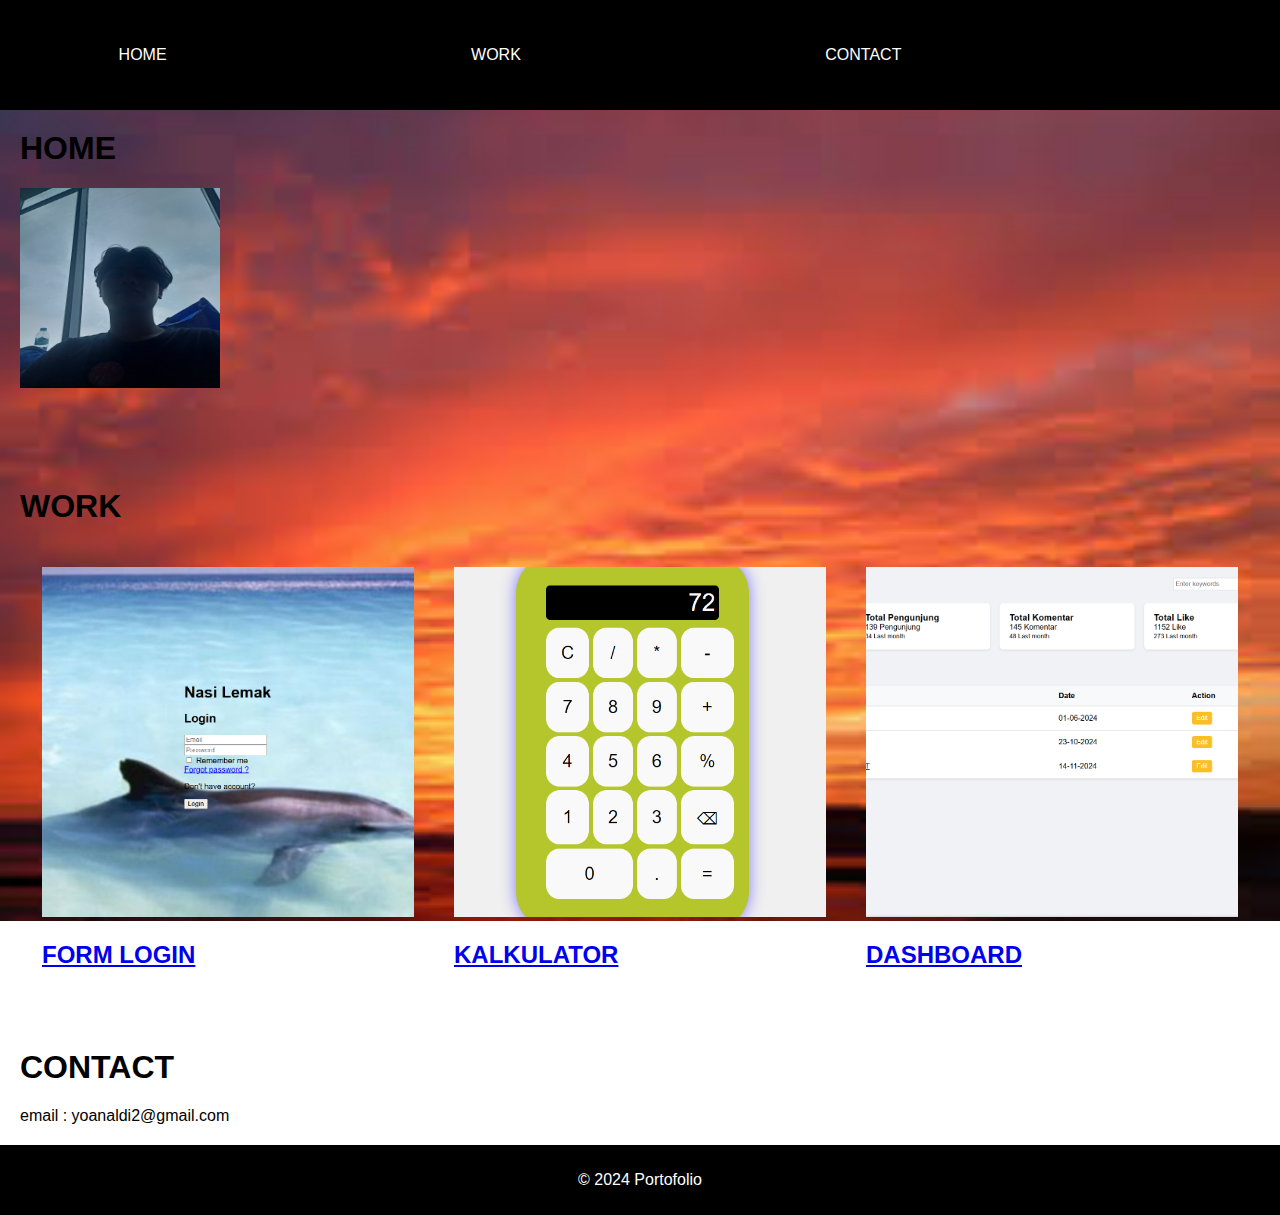
<file: index.html>
<!DOCTYPE html>
<html lang="id">
<head>
    <meta charset="UTF-8">
    <meta name="viewport" content="width=device-width, initial-scale=1.0">
    <title>Portofolio</title>
    <link rel="stylesheet" href="style.css" href="Latar.css">
</head>
<body>
    <header>
        <nav>
            <ul>
                <li><a href="#tentang">HOME</a></li>
                <li><a href="#karya">WORK</a></li>
                <li><a href="#kontak">CONTACT</a></li>
            </ul>
        </nav>
    </header>
    <section id="tentang">
        <h1>HOME</h1>
        <img src="mmmm.jpg" alt="Gambar saya" width="200" height="200">
        <p>
            
        </p>
    </section>
    <section id="pengalaman">

        </ul>
    </section>
    <section id="karya">
        <h1>WORK</h1>
        <div class="karya-container">
            <div class="karya-item">
                <img src="login.png" alt="Karya 1">
                <h2>
                    <a href="Form Login\login.html">FORM LOGIN</a>
                </h2>
                <p></p>
            </div>
            <div class="karya-item">
                <img src="Kalkulator.png" alt="Karya 2">
                <h2>
                    <a href="KALKULATOR\indeks.html">KALKULATOR</a>
                </h2>
                <p></p>
            </div>
            <div class="karya-item">
                <img src="dasbor.png" alt="Karya 3">
                <h2>
                    <a href="aadasbor\dasbor-index.html">DASHBOARD</a>
                </h2>
                <p></p>
            </div>
        </div>
    </section>
    <section id="kontak">
        <h1>CONTACT</h1>
        email : yoanaldi2@gmail.com
    </section>
    <footer>
        <p>&copy; 2024 Portofolio</p>
    </footer>
</body>
</html>
</file>
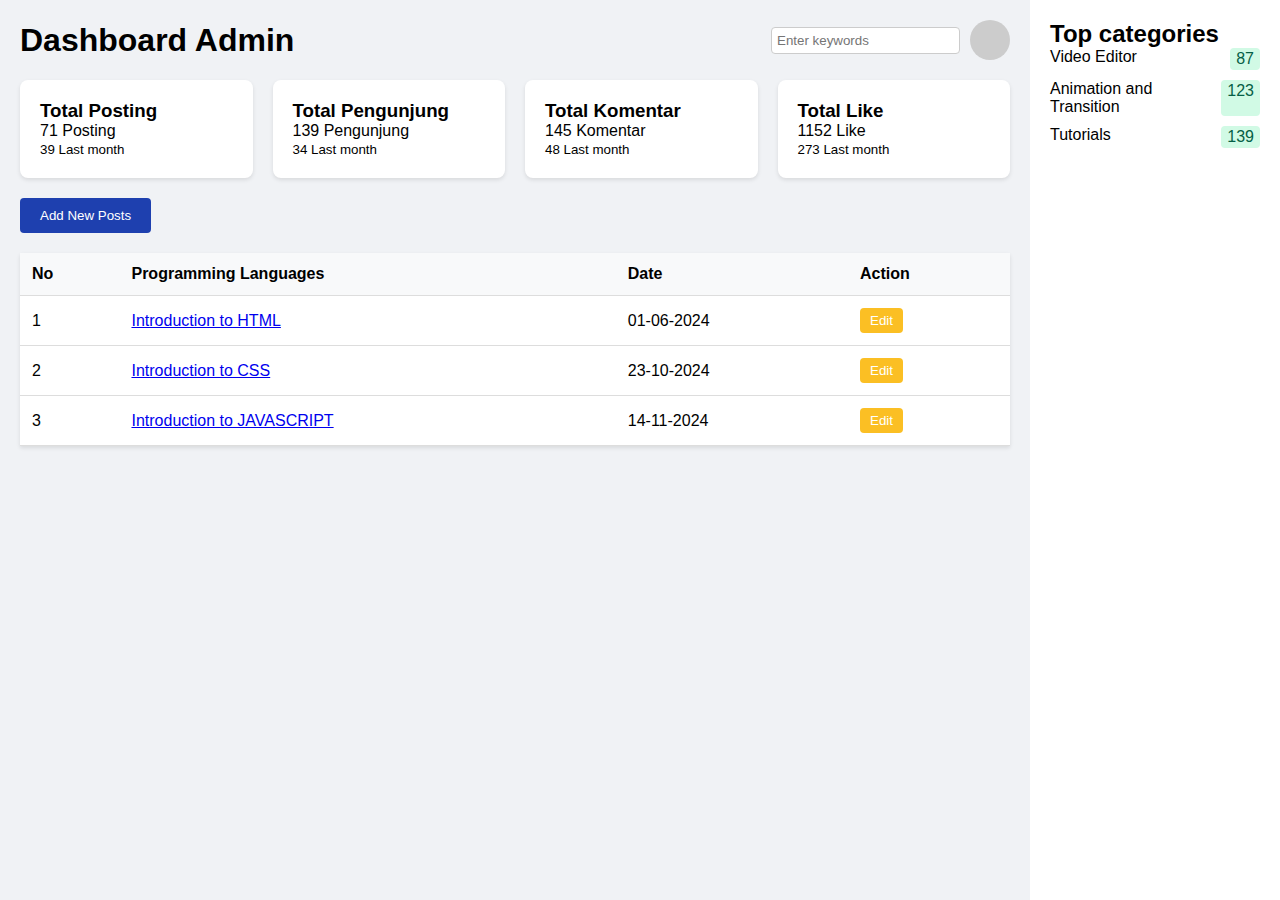
<file: aadasbor/dasbor-index.html>
<!DOCTYPE html>
<html lang="en">
<head>
    <meta charset="UTF-8">
    <meta name="viewport" content="width=device-width, initial-scale=1.0">
    <title>Dashboard Admin</title>
    <link href="styles.css" rel="stylesheet" />
</head>
<body>

    <div class="main-content">
        <div class="header">
            <h1>Dashboard Admin</h1>
            <div class="user-info">
                <input type="text" class="search-bar" placeholder="Enter keywords">
                <div class="user-avatar"></div>
            </div>
        </div>

        <div class="stats-container">
            <div class="stat-card">
                <h3>Total Posting</h3>
                <p>71 Posting</p>
                <small>39 Last month</small>
            </div>
            <div class="stat-card">
                <h3>Total Pengunjung</h3>
                <p>139 Pengunjung</p>
                <small>34 Last month</small>
            </div>
            <div class="stat-card">
                <h3>Total Komentar</h3>
                <p>145 Komentar</p>
                <small>48 Last month</small>
            </div>
            <div class="stat-card">
                <h3>Total Like</h3>
                <p>1152 Like</p>
                <small>273 Last month</small>
            </div>
        </div>

        <button class="add-post-btn">Add New Posts</button>

        <table>
            <thead>
                <tr>
                    <th>No</th>
                    <th>Programming Languages</th>
                    <th>Date</th>
                    <th>Action</th>
                </tr>
            </thead>
            <tbody>
                <tr>
                    <td>1</td>
                    <td>
                        <a href="https://www.sololearn.com/certificates/CC-SWEKTOPE">Introduction to HTML</a>
                    </td>
                    <td>01-06-2024</td>
                    <td><button class="edit-btn">Edit</button></td>
                </tr>
                <tr>
                    <td>2</td>
                    <td>
                        <a href="https://www.sololearn.com/certificates/CC-UOLINLKT">Introduction to CSS</a>
                    </td>
                    <td>23-10-2024</td>
                    <td><button class="edit-btn">Edit</button></td>
                </tr>
                <tr>
                    <td>3</td>
                    <td>
                        <a href="https://www.sololearn.com/certificates/CC-QGQ6E0IL">Introduction to JAVASCRIPT</a>
                    </td>
                    <td>14-11-2024</td>
                    <td><button class="edit-btn">Edit</button></td>
                </tr>
            </tbody>
        </table>
    </div>

    <div class="categories">
        <h2>Top categories</h2>
        <div class="category-item">
            <span>Video Editor</span>
            <span class="category-count">87</span>
        </div>
        <div class="category-item">
            <span>Animation and Transition</span>
            <span class="category-count">123</span>
        </div>
        <div class="category-item">
            <span>Tutorials</span>
            <span class="category-count">139</span>
        </div>
    </div>
    <script src="script.js"></script>
</body>
</html>
</file>
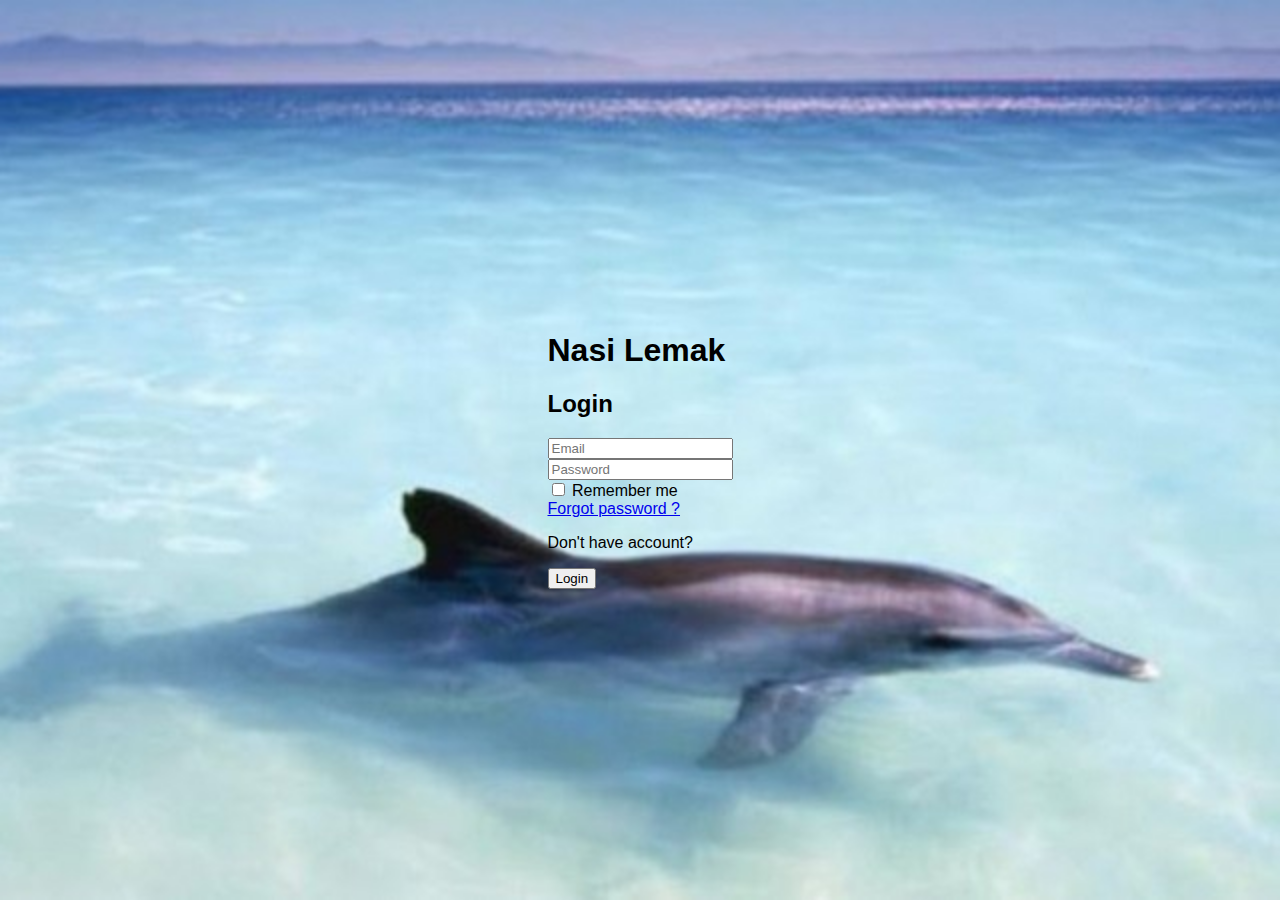
<file: Form Login/login.html>
<!DOCTYPE html>
<html lang="en">

<head>
    <meta charset="UTF-8">
    <meta name="viewport" content="width=device-width, initial-scale=1.0">
    <title>Login Page</title>
    <link rel="stylesheet" href="background.css">
</head>
</body>
<div class="login-box">
    <div class="login-header">
        <h1>Nasi Lemak</h1>
        <h2>Login</h2>
        <div class="input-box">
            <input type="text" class="input-field" placeholder="Email">
            <div class="input-box">
                <input type="password" class="input-field" placeholder="Password">
                <div class="forgot">
                    <section>
                        <input type="checkbox" id="check">
                        <label for="check">Remember me</label>
                </div>
                </section>
                <section>
                    <a href="#">Forgot password ?</a>
            </div>
            </section>
            <div class="input-submit">
                <p>Don't have account?</p>
            </div>
        </div>
        <div class="submit-button">
            <button type="submit">Login</button>
        </div>
        </body>

</html>
</file>
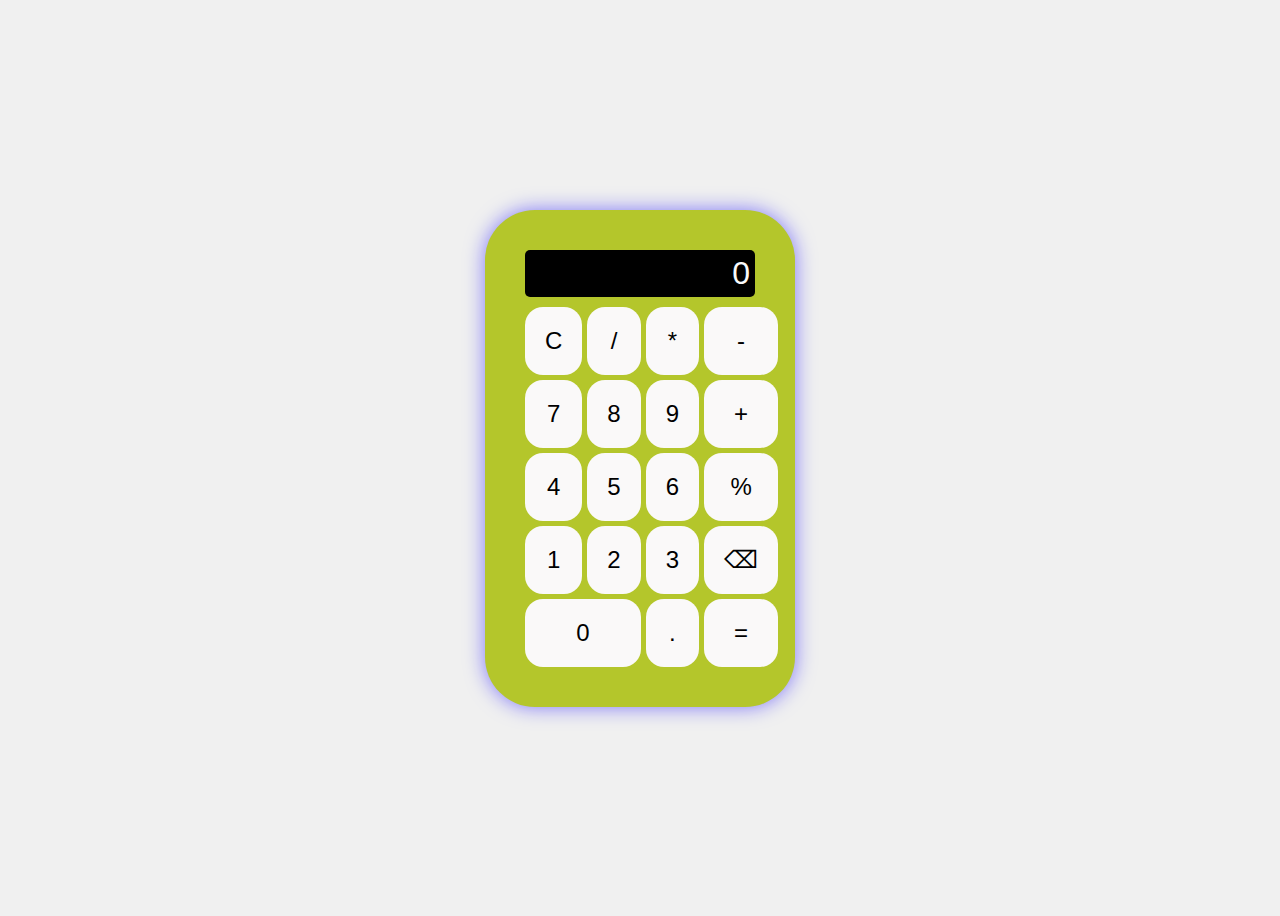
<file: KALKULATOR/indeks.html>
<!DOCTYPE html>
<html lang="en">
<head>
  <meta charset="UTF-8">
  <meta name="viewport" content="width=device-width, initial-scale=1.0">
  <title>Kalkulator Sederhana</title>
  <link rel="stylesheet" href="calculator.css">
</head>
<body>
  <div class="calculator">
    <div class="display" id="display">0</div>
    <div class="buttons">
      <button class="btn" onclick="clearDisplay()">C</button>
      <button class="btn" onclick="appendOperator('/')">/</button>
      <button class="btn" onclick="appendOperator('*')">*</button>
      <button class="btn" onclick="appendOperator('-')">-</button>
      
      <button class="btn" onclick="appendNumber('7')">7</button>
      <button class="btn" onclick="appendNumber('8')">8</button>
      <button class="btn" onclick="appendNumber('9')">9</button>
      <button class="btn" onclick="appendOperator('+')">+</button>
      
      <button class="btn" onclick="appendNumber('4')">4</button>
      <button class="btn" onclick="appendNumber('5')">5</button>
      <button class="btn" onclick="appendNumber('6')">6</button>
      <button class="btn" onclick="calculatePercentage('%')">%</button>
      
      <button class="btn" onclick="appendNumber('1')">1</button>
      <button class="btn" onclick="appendNumber('2')">2</button>
      <button class="btn" onclick="appendNumber('3')">3</button>
      <button class="btn" onclick="deleteLast()">⌫</button>
      <button class="btn" onclick="appendNumber('0')" style="grid-column: span 2">0</button>
      <button class="btn" onclick="appendNumber('.')">.</button>
      <button class="btn" onclick="calculateResult()">=</button>
    </div>
  </div>

  <script src="lele.js"></script>
</body>
</html>
</file>
<file: aadasbor/styles.css>
* {
    margin: 0;
    padding: 0;
    box-sizing: border-box;
    font-family: Arial, sans-serif;
}
body {
    display: flex;
    background-color: #f0f2f5;
}
.sidebar {
    width: 250px;
    background-color: #1e40af;
    color: white;
    padding: 20px;
    height: 100vh;
}
.logo {
    font-size: 24px;
    font-weight: bold;
    margin-bottom: 30px;
}
.nav-item {
    margin-bottom: 15px;
    cursor: pointer;
}
.main-content {
    flex: 1;
    padding: 20px;
}
.header {
    display: flex;
    justify-content: space-between;
    align-items: center;
    margin-bottom: 20px;
}
.search-bar {
    padding: 5px;
    border: 1px solid #ccc;
    border-radius: 4px;
}
.user-info {
    display: flex;
    align-items: center;
}
.user-avatar {
    width: 40px;
    height: 40px;
    border-radius: 50%;
    background-color: #ccc;
    margin-left: 10px;
}
.stats-container {
    display: grid;
    grid-template-columns: repeat(auto-fit, minmax(200px, 1fr));
    gap: 20px;
    margin-bottom: 20px;
}
.stat-card {
    background-color: white;
    padding: 20px;
    border-radius: 8px;
    box-shadow: 0 2px 4px rgba(0,0,0,0.1);
}
.add-post-btn {
    background-color: #1e40af;
    color: white;
    border: none;
    padding: 10px 20px;
    border-radius: 4px;
    cursor: pointer;
    margin-bottom: 20px;
}
table {
    width: 100%;
    border-collapse: collapse;
    background-color: white;
    box-shadow: 0 2px 4px rgba(0,0,0,0.1);
}
th, td {
    text-align: left;
    padding: 12px;
    border-bottom: 1px solid #ddd;
}
th {
    background-color: #f8f9fa;
}
.edit-btn {
    background-color: #fbbf24;
    color: white;
    border: none;
    padding: 5px 10px;
    border-radius: 4px;
    cursor: pointer;
}
.categories {
    width: 250px;
    background-color: white;
    padding: 20px;
    height: 100vh;
}
.category-item {
    display: flex;
    justify-content: space-between;
    margin-bottom: 10px;
}
.category-count {
    background-color: #d1fae5;
    color: #065f46;
    padding: 2px 6px;
    border-radius: 4px;
}
</file>
<file: Form Login/background.css>
body {
            margin: 0;
            padding: 0;
            font-family: Arial, sans-serif;
            background: url('wallpaper.jpg') no-repeat center center fixed;
            background-size: cover;
            display: flex;
            justify-content: center;
            align-items: center;
            height: 100vh;
        }
        .login-container {
            text-align: center;
            background: rgba(255, 255, 255, 0.8);
            padding: 20px;
            border-radius: 10px;
        }
        .login-container h1 {
            margin: 0;
            font-size: 36px;
        }
        .login-container h2 {
            margin: 10px 0 20px;
            font-size: 24px;
            font-weight: normal;
        }
        .login-container input[type="text"],
        .login-container input[type="password"] {
            width: 100%;
            padding: 10px;
            margin: 10px 0;
            border: 1px solid #ccc;
            border-radius: 25px;
            box-sizing: border-box;
        }
        .login-container input[type="checkbox"] {
            margin-right: 10px;
        }
        .login-container label {
            font-size: 14px;
        }
        .login-container a {
            display: block;
            margin: 10px 0;
            font-size: 14px;
            color: #000;
            text-decoration: none;
        }
        .login-container button {
            padding: 10px 20px;
            border: none;
            border-radius: 5px;
            background-color: #000;
            color: #fff;
            cursor: pointer;
        }
</file>
<file: KALKULATOR/calculator.css>
/* styles.css */
body {
    display: flex;
    justify-content: center;
    align-items: center;
    height: 100vh;
    font-family: Arial, sans-serif;
    background-color: #f0f0f0;
  }
  
  .calculator {
    background-color: #b4c62b;
    padding: 40px;
    border-radius: 50px;
    box-shadow: 0 0 20px rgba(17, 0, 255, 0.5);
    width: 230px;
  }
  
  .display {
    background-color: #000000;
    color: #fafafa;
    text-align: right;
    padding: 5px;
    font-size: 2rem;
    margin-bottom: 10px;
    border-radius: 5px;
  }
  
  .buttons {
    display: grid; 
    grid-template-columns: repeat(4, 1fr);
    grid-gap: 5px;
  }
  
  .btn {
    padding: 20px;
    background-color: #faf9f9;
    color: #000000;
    font-size: 1.5rem;
    border: none;
    border-radius: 18px;
    cursor: pointer;
    transition: background-color 0.2s;
  }
  
  .btn:hover {
    background-color: #0026ff;
  }
  
  .btn:active {
    background-color: #666;
  }
</file>
